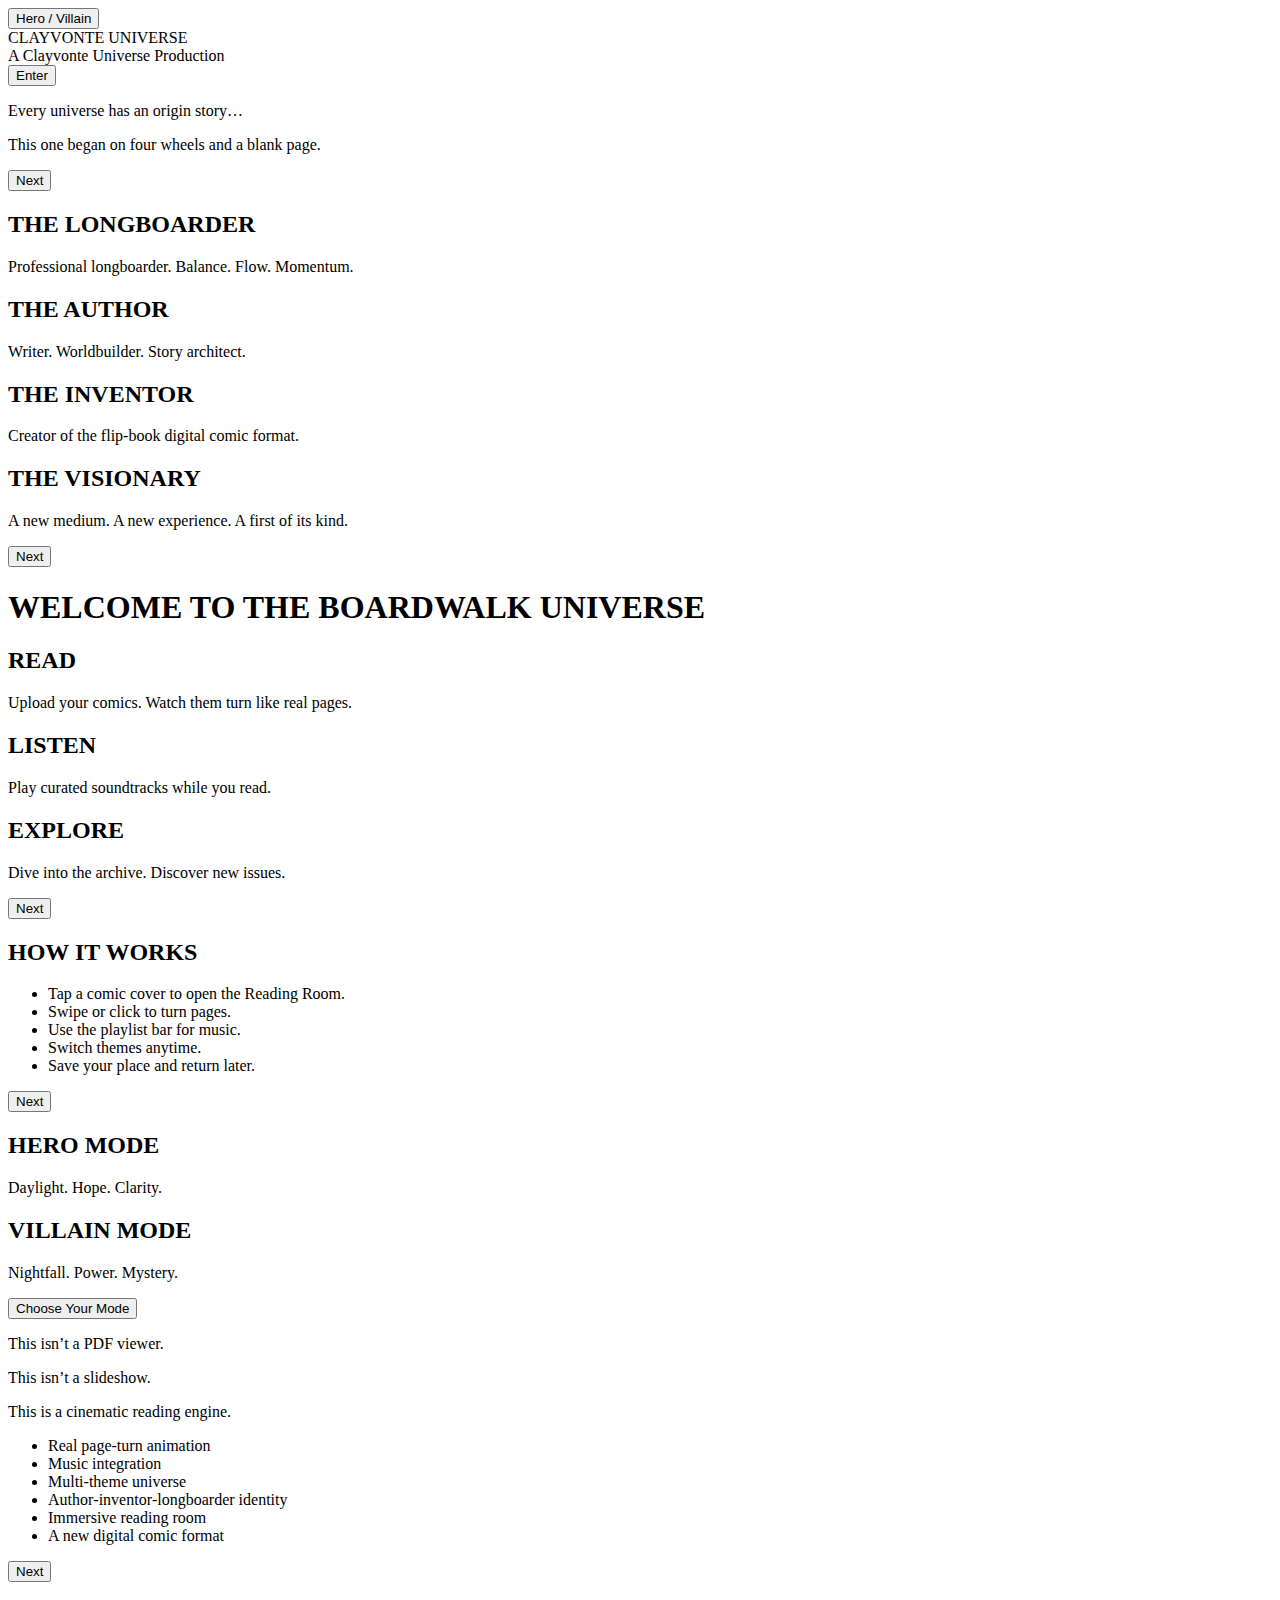
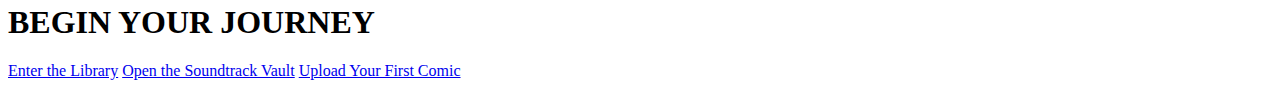
<file: index.html>
<!DOCTYPE html>
<html lang="en" data-theme="hero">
<head>
  <meta charset="UTF-8" />
  <title>Boardwalk Universe – Origin Sequence</title>
  <meta name="viewport" content="width=device-width, initial-scale=1.0" />
  <link rel="stylesheet" href="assets/css/styles.css" />
  <script defer src="assets/js/theme.js"></script>
  <script defer src="assets/js/index.js"></script>
</head>
<body class="no-scroll">
  <div id="theme-root" class="app app--fullscreen">

    <!-- Theme toggle (hero / villain) -->
    <button id="themeToggle" class="theme-toggle">
      <span class="theme-toggle__label">Hero / Villain</span>
    </button>

    <!-- Scene container -->
    <div id="sceneContainer" class="scene-container">

      <!-- Scene 1: Logo -->
      <section class="scene scene--active" data-scene="1">
        <div class="scene__inner scene--center">
          <div class="logo-loader">
            <div class="logo-loader__beam"></div>
            <div class="logo-loader__mark">CLAYVONTE UNIVERSE</div>
            <div class="logo-loader__sub">A Clayvonte Universe Production</div>
            <div class="logo-loader__wheel"></div>
          </div>
          <button class="scene__next-btn" data-next="2">Enter</button>
        </div>
      </section>

      <!-- Scene 2: World opens -->
      <section class="scene" data-scene="2">
        <div class="scene__inner">
          <div class="bg-motion"></div>
          <div class="narration-box">
            <p>Every universe has an origin story…</p>
            <p>This one began on four wheels and a blank page.</p>
          </div>
          <button class="scene__next-btn" data-next="3">Next</button>
        </div>
      </section>

      <!-- Scene 3: Origin credits -->
      <section class="scene" data-scene="3">
        <div class="scene__inner scene__grid">
          <div class="credit-panel">
            <h2>THE LONGBOARDER</h2>
            <p>Professional longboarder. Balance. Flow. Momentum.</p>
          </div>
          <div class="credit-panel">
            <h2>THE AUTHOR</h2>
            <p>Writer. Worldbuilder. Story architect.</p>
          </div>
          <div class="credit-panel">
            <h2>THE INVENTOR</h2>
            <p>Creator of the flip‑book digital comic format.</p>
          </div>
          <div class="credit-panel">
            <h2>THE VISIONARY</h2>
            <p>A new medium. A new experience. A first of its kind.</p>
          </div>
          <button class="scene__next-btn" data-next="4">Next</button>
        </div>
      </section>

      <!-- Scene 4: What this platform does -->
      <section class="scene" data-scene="4">
        <div class="scene__inner">
          <h1 class="title-splash">WELCOME TO THE BOARDWALK UNIVERSE</h1>
          <div class="feature-panels">
            <div class="feature-panel">
              <h2>READ</h2>
              <p>Upload your comics. Watch them turn like real pages.</p>
            </div>
            <div class="feature-panel">
              <h2>LISTEN</h2>
              <p>Play curated soundtracks while you read.</p>
            </div>
            <div class="feature-panel">
              <h2>EXPLORE</h2>
              <p>Dive into the archive. Discover new issues.</p>
            </div>
          </div>
          <button class="scene__next-btn" data-next="5">Next</button>
        </div>
      </section>

      <!-- Scene 5: How it works -->
      <section class="scene" data-scene="5">
        <div class="scene__inner">
          <div class="speech-bubble">
            <h2>HOW IT WORKS</h2>
            <ul>
              <li>Tap a comic cover to open the Reading Room.</li>
              <li>Swipe or click to turn pages.</li>
              <li>Use the playlist bar for music.</li>
              <li>Switch themes anytime.</li>
              <li>Save your place and return later.</li>
            </ul>
          </div>
          <button class="scene__next-btn" data-next="6">Next</button>
        </div>
      </section>

      <!-- Scene 6: Theme transformation -->
      <section class="scene" data-scene="6">
        <div class="scene__inner scene__split">
          <div class="theme-card theme-card--hero">
            <h2>HERO MODE</h2>
            <p>Daylight. Hope. Clarity.</p>
          </div>
          <div class="theme-card theme-card--villain">
            <h2>VILLAIN MODE</h2>
            <p>Nightfall. Power. Mystery.</p>
          </div>
          <button id="chooseModeBtn" class="scene__next-btn" data-next="7">
            Choose Your Mode
          </button>
        </div>
      </section>

      <!-- Scene 7: Why it's new -->
      <section class="scene" data-scene="7">
        <div class="scene__inner">
          <div class="narration-box narration-box--center">
            <p>This isn’t a PDF viewer.</p>
            <p>This isn’t a slideshow.</p>
            <p>This is a cinematic reading engine.</p>
          </div>
          <ul class="credit-list">
            <li>Real page‑turn animation</li>
            <li>Music integration</li>
            <li>Multi‑theme universe</li>
            <li>Author‑inventor‑longboarder identity</li>
            <li>Immersive reading room</li>
            <li>A new digital comic format</li>
          </ul>
          <button class="scene__next-btn" data-next="8">Next</button>
        </div>
      </section>

      <!-- Scene 8: Call to action -->
      <section class="scene" data-scene="8">
        <div class="scene__inner scene--center">
          <h1 class="title-splash">BEGIN YOUR JOURNEY</h1>
          <div class="cta-buttons">
            <a href="library.html" class="btn btn--primary">Enter the Library</a>
            <a href="playlists.html" class="btn btn--secondary">Open the Soundtrack Vault</a>
            <a href="reader.html" class="btn btn--outline">Upload Your First Comic</a>
          </div>
        </div>
      </section>

    </div>
  </div>
</body>
</html>
</file>
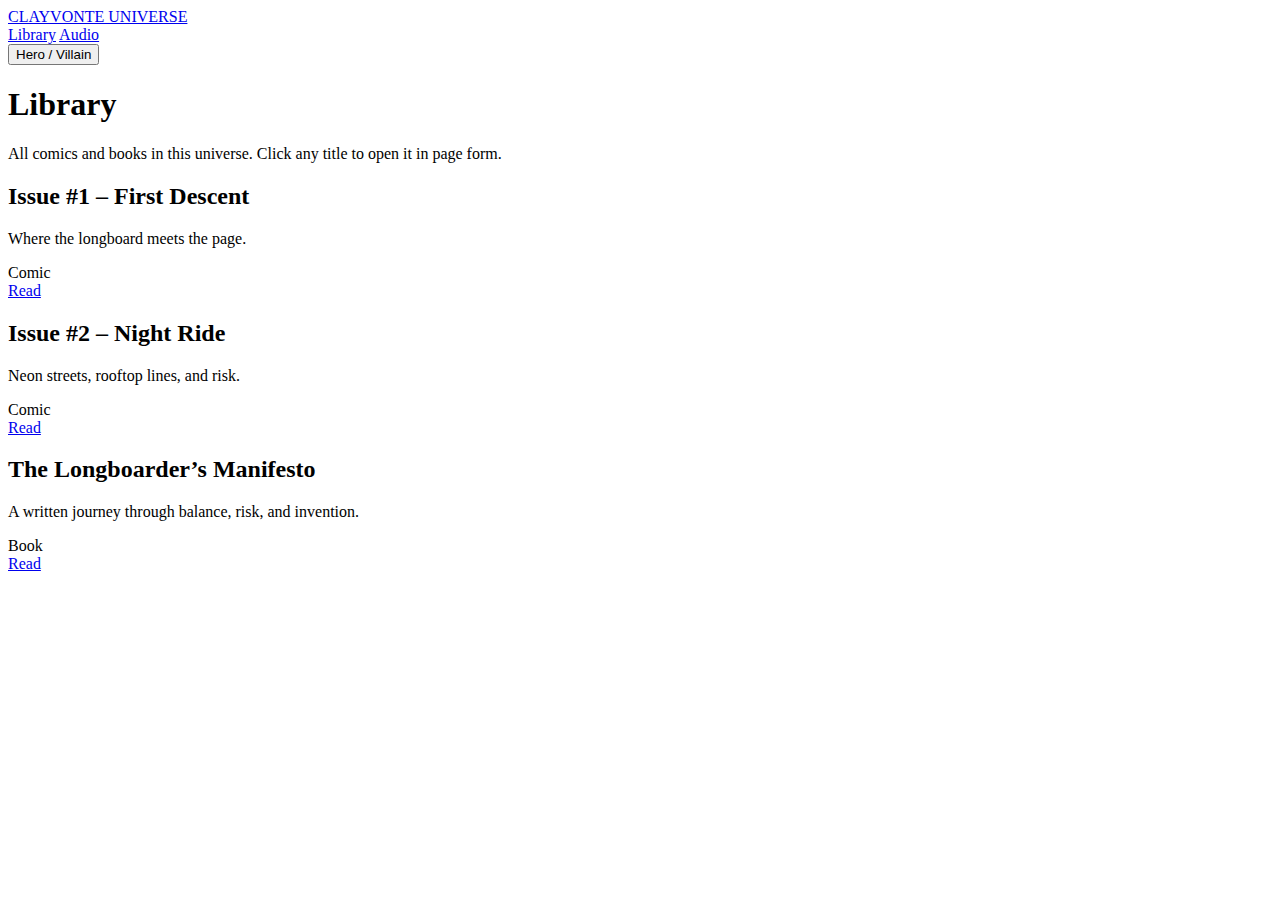
<file: library.html>
<!DOCTYPE html>
<html lang="en" data-theme="hero">
<head>
  <meta charset="UTF-8" />
  <title>Boardwalk Universe – Library</title>
  <meta name="viewport" content="width=device-width, initial-scale=1.0" />
  <link rel="stylesheet" href="assets/css/styles.css" />
  <script defer src="assets/js/theme.js"></script>
  <script defer src="assets/js/library.js"></script>
</head>
<body>
  <div id="theme-root" class="app">
    <header class="top-bar">
      <a href="index.html" class="logo-small">CLAYVONTE UNIVERSE</a>
      <nav class="nav-links">
        <a href="library.html">Library</a>
        <a href="audio.html">Audio</a>
      </nav>
      <button id="themeToggle" class="theme-toggle">Hero / Villain</button>
    </header>

    <main class="page page--library">
      <h1 class="page-title">Library</h1>
      <p class="page-subtitle">
        All comics and books in this universe. Click any title to open it in page form.
      </p>

      <section class="comic-grid" id="bookGrid">
        <!-- Filled by library.js from books.json -->
      </section>
    </main>
  </div>
</body>
</html>
</file>
<file: assets/css/styles.css>
/* ================================
   COMIC BOOK VARIABLES
================================ */
:root {
  --comic-yellow: #ffe066;
  --comic-red: #ff4d4d;
  --comic-blue: #4dabff;
  --comic-black: #111;
  --comic-white: #fafafa;

  --panel-border: #000;
  --panel-shadow: 4px 4px 0 #000;

  --halftone-bg: radial-gradient(circle, #000 10%, transparent 11%) 0 0/6px 6px;
}

/* ================================
   READER LAYOUT
================================ */
.reader-layout {
  display: grid;
  grid-template-columns: minmax(0, 2.2fr) minmax(260px, 1fr);
  gap: 1.5rem;
  margin-top: 1.5rem;

  padding: 1rem;
  border: 4px solid var(--panel-border);
  background: var(--comic-white);
  box-shadow: var(--panel-shadow);
  border-radius: 6px;
  background-image: var(--halftone-bg);
  background-blend-mode: multiply;
}

/* LEFT SIDE (PDF + CONTROLS) */
.reader-left {
  display: flex;
  flex-direction: column;
  gap: 0.75rem;
}

/* RIGHT SIDE (AUDIO + MUSIC) */
.reader-right {
  display: flex;
  flex-direction: column;
  gap: 1rem;
}

/* ================================
   READ-ALOUD CONTROLS
================================ */
.readaloud-controls {
  padding: 0.75rem;
  border: 3px solid var(--comic-black);
  background: var(--comic-yellow);
  border-radius: 6px;
  box-shadow: var(--panel-shadow);
}

.readaloud-controls .control-row {
  display: flex;
  align-items: center;
  gap: 0.6rem;
  margin-top: 0.5rem;
}

.control-label {
  font-size: 0.75rem;
  text-transform: uppercase;
  font-weight: 900;
  color: var(--comic-black);
  letter-spacing: 1px;
}

/* ================================
   MUSIC SECTION
================================ */
.reader-music {
  margin-top: 2rem;
  padding: 1rem;
  border: 4px solid var(--comic-black);
  background: var(--comic-blue);
  border-radius: 6px;
  box-shadow: var(--panel-shadow);
}

.music-layout {
  display: grid;
  grid-template-columns: minmax(0, 1.2fr) minmax(0, 1.2fr);
  gap: 1rem;
  margin-top: 1rem;
}

/* ================================
   YOUTUBE PLAYER PANELS
================================ */
.yt-player {
  width: 100%;
  min-height: 220px;
  border: 4px solid var(--comic-black);
  border-radius: 6px;
  box-shadow: var(--panel-shadow);
  background: var(--comic-white);
}

.yt-player--search {
  min-height: 260px;
}

/* ================================
   SEARCH BAR (BUBBLE STYLE)
================================ */
.yt-search-bar {
  display: flex;
  gap: 0.5rem;
  margin-bottom: 0.5rem;
}

.yt-search-bar input {
  flex: 1;
  padding: 0.6rem 0.8rem;
  border: 3px solid var(--comic-black);
  border-radius: 999px; /* bubble style */
  background: var(--comic-white);
  font-weight: 700;
  font-size: 0.9rem;
  box-shadow: var(--panel-shadow);
  transition: transform 0.1s ease;
}

.yt-search-bar input:focus {
  outline: none;
  transform: scale(1.03);
  border-color: var(--comic-red);
}

/* Optional comic-style button */
.yt-search-bar button {
  padding: 0.6rem 1rem;
  border-radius: 999px;
  border: 3px solid var(--comic-black);
  background: var(--comic-red);
  color: var(--comic-white);
  font-weight: 900;
  text-transform: uppercase;
  box-shadow: var(--panel-shadow);
  cursor: pointer;
  transition: transform 0.1s ease;
}

.yt-search-bar button:hover {
  transform: scale(1.05);
}
</file>
